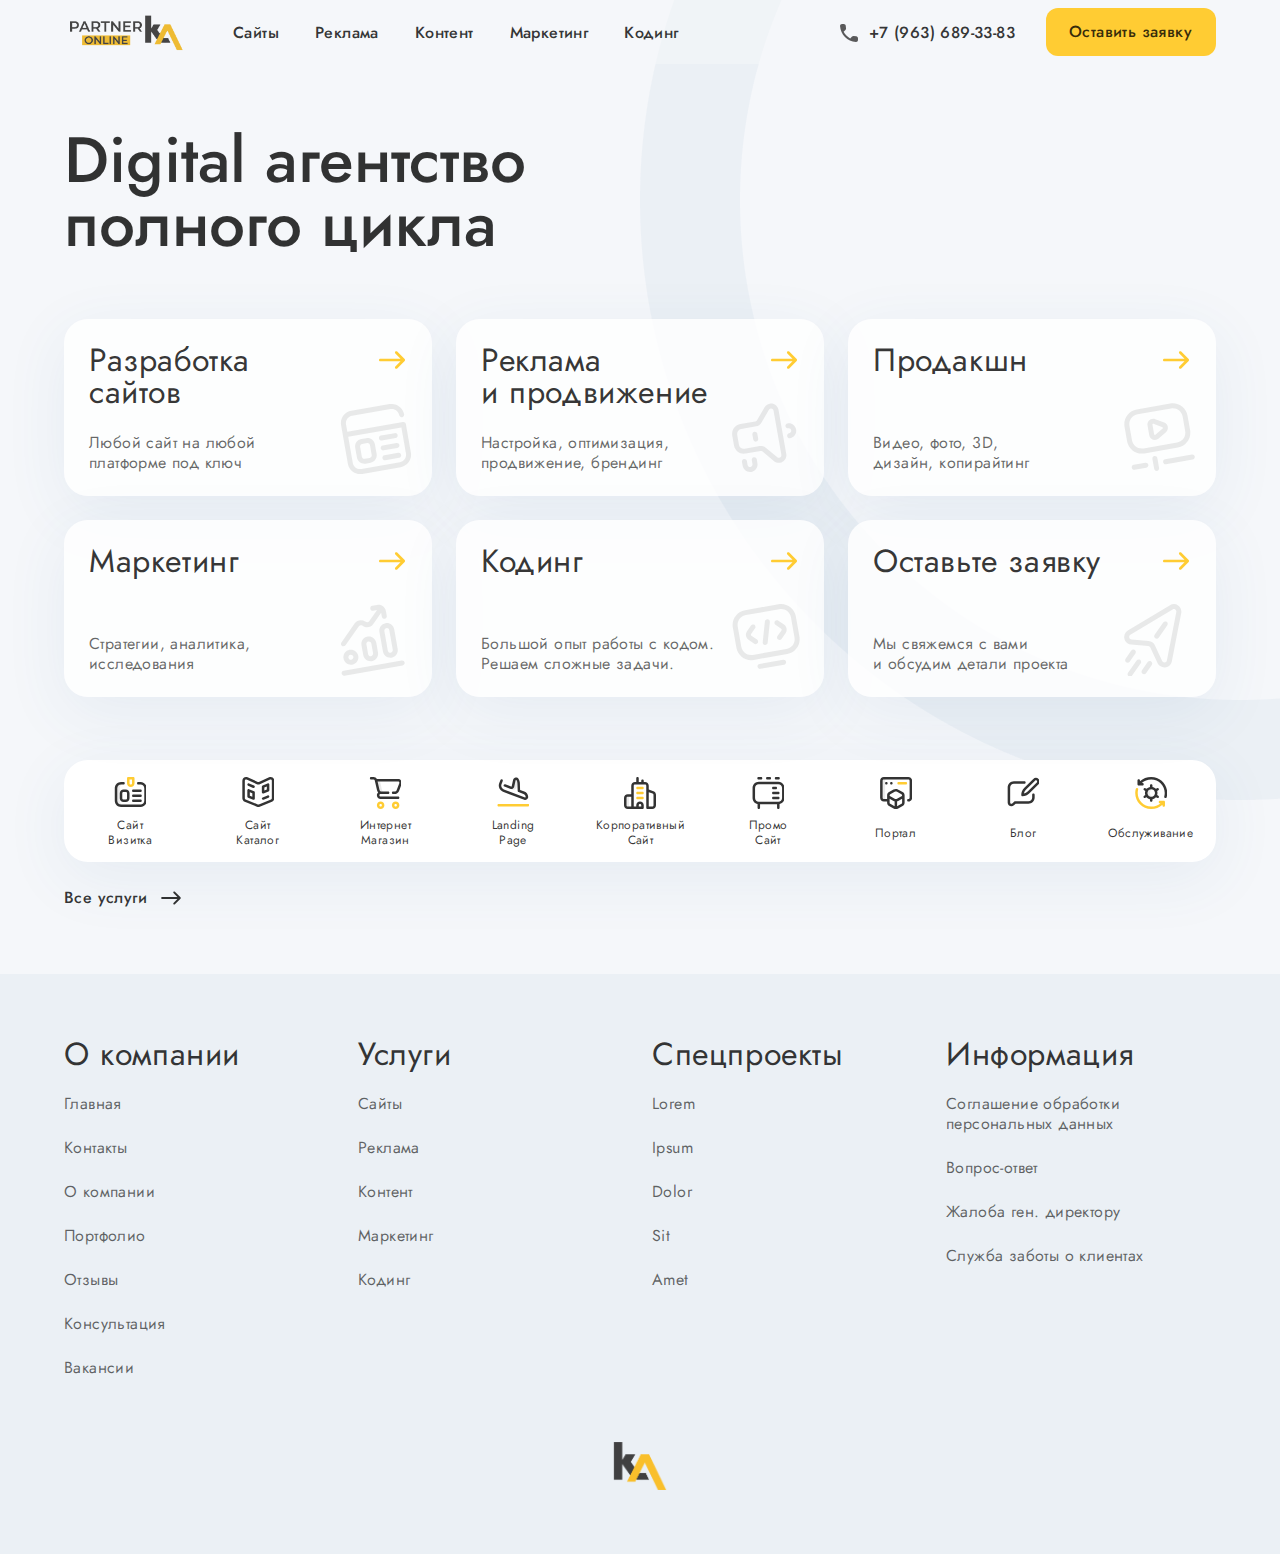
<file: index.html>
<!DOCTYPE html>
<html lang="ru">

<head>
    <meta charset="UTF-8">
    <meta name="viewport" content="width=device-width, initial-scale=1.0">
    <title>Главная: partner-ka</title>
    <link rel="stylesheet" href="./styles/style.css">
    <script defer src="./js/script.js"></script>
</head>

<body>
    <header>
        <div class="header-content container">
            <button class="header-content__burger close" type="button">
                <svg class="header-content__burger-x" width="24" height="24" viewbox="0 0 24 24" fill="none"
                    xmlns="http://www.w3.org/2000/svg">
                    <use xlink:href="./images/sprite.svg#burger"></use>
                </svg>
            </button>
            <button class="header-content__x close" type="button">
                <svg class="header-content__logo-svg" width="40" height="40" viewbox="0 0 40 40" fill="none"
                    xmlns="http://www.w3.org/2000/svg">
                    <use xlink:href="./images/sprite.svg#x"></use>
                </svg>
            </button>
            <a href="" class="header-content__logo">
                <svg class="header-content__logo-svg" width="125" height="40" viewbox="0 0 125 40" fill="none"
                    xmlns="http://www.w3.org/2000/svg">
                    <use xlink:href="./images/sprite.svg#logo"></use>
                </svg>
            </a>
            <nav class="header-content__nav">
                <ul class="header-content__list">
                    <li class="header-content__item">
                        <a class="header-content__link" href="">
                            Сайты
                        </a>
                    </li>
                    <li class="header-content__item">
                        <a class="header-content__link" href="">
                            Реклама
                        </a>
                    </li>
                    <li class="header-content__item">
                        <a class="header-content__link" href="">
                            Контент
                        </a>
                    </li>
                    <li class="header-content__item">
                        <a class="header-content__link" href="">
                            Маркетинг
                        </a>
                    </li>
                    <li class="header-content__item">
                        <a class="header-content__link" href="">
                            Кодинг
                        </a>
                    </li>
                </ul>
            </nav>
            <a class="header-content__tel" href="tel:+79636893383">
                <svg class="header-content__tel-svg" width="18" height="18" viewbox="0 0 18 18" fill="none"
                    xmlns="http://www.w3.org/2000/svg">
                    <use xlink:href="./images/sprite.svg#tel"></use>
                </svg>
                +7 (963) 689-33-83</a>
            <button class="header-content__button">Оставить заявку</button>
        </div>
    </header>
    <main>
        <section class="section-hero container">
            <h1 class="section-hero__h1">
                Digital агентство<br> полного цикла
            </h1>
            <ul class="section-hero__cards">
                <li class="section-hero__card">
                    <a class="section-hero__card-link" href="">
                        <h2 class="section-hero__h2">
                            Разработка сайтов
                        </h2>
                        <svg class="section-hero__card-arrow" width="32" height="32" viewbox="0 0 32 32" fill="none"
                            xmlns="http://www.w3.org/2000/svg">
                            <use xlink:href="./images/sprite.svg#arrow"></use>
                        </svg>
                        <p class="section-hero__desc">
                            Любой сайт на любой<br> платформе под ключ
                        </p>
                        <svg class="section-hero__card-bg" width="72" height="72" viewbox="0 0 72 72" fill="none"
                            xmlns="http://www.w3.org/2000/svg">
                            <use xlink:href="./images/sprite.svg#card-site"></use>
                        </svg>
                    </a>
                </li>
                <li class="section-hero__card">
                    <a class="section-hero__card-link" href="">
                        <h2 class="section-hero__h2">
                            Реклама <br> и продвижение
                        </h2>
                        <svg class="section-hero__card-arrow" width="32" height="32" viewbox="0 0 32 32" fill="none"
                            xmlns="http://www.w3.org/2000/svg">
                            <use xlink:href="./images/sprite.svg#arrow"></use>
                        </svg>
                        <p class="section-hero__desc">
                            Настройка, оптимизация,<br>продвижение, брендинг
                        </p>
                        <svg class="section-hero__card-bg" width="72" height="72" viewbox="0 0 72 72" fill="none"
                            xmlns="http://www.w3.org/2000/svg">
                            <use xlink:href="./images/sprite.svg#card-promo"></use>
                        </svg>
                    </a>
                </li>
                <li class="section-hero__card">
                    <a class="section-hero__card-link" href="">
                        <h2 class="section-hero__h2">
                            Продакшн
                        </h2>
                        <svg class="section-hero__card-arrow" width="32" height="32" viewbox="0 0 32 32" fill="none"
                            xmlns="http://www.w3.org/2000/svg">
                            <use xlink:href="./images/sprite.svg#arrow"></use>
                        </svg>
                        <p class="section-hero__desc">
                            Видео, фото, 3D,<br> дизайн, копирайтинг
                        </p>
                        <svg class="section-hero__card-bg" width="72" height="72" viewbox="0 0 72 72" fill="none"
                            xmlns="http://www.w3.org/2000/svg">
                            <use xlink:href="./images/sprite.svg#card-product"></use>
                        </svg>
                    </a>
                </li>
                <li class="section-hero__card">
                    <a class="section-hero__card-link" href="">
                        <h2 class="section-hero__h2">
                            Маркетинг
                        </h2>
                        <svg class="section-hero__card-arrow" width="32" height="32" viewbox="0 0 32 32" fill="none"
                            xmlns="http://www.w3.org/2000/svg">
                            <use xlink:href="./images/sprite.svg#arrow"></use>
                        </svg>
                        <p class="section-hero__desc">
                            Стратегии, аналитика,<br>исследования
                        </p>
                        <svg class="section-hero__card-bg" width="72" height="72" viewbox="0 0 72 72" fill="none"
                            xmlns="http://www.w3.org/2000/svg">
                            <use xlink:href="./images/sprite.svg#card-market"></use>
                        </svg>
                    </a>
                </li>
                <li class="section-hero__card">
                    <a class="section-hero__card-link" href="">
                        <h2 class="section-hero__h2">
                            Кодинг
                        </h2>
                        <svg class="section-hero__card-arrow" width="32" height="32" viewbox="0 0 32 32" fill="none"
                            xmlns="http://www.w3.org/2000/svg">
                            <use xlink:href="./images/sprite.svg#arrow"></use>
                        </svg>
                        <p class="section-hero__desc">
                            Большой опыт работы с кодом.<br>Решаем сложные задачи.
                        </p>
                        <svg class="section-hero__card-bg" width="72" height="72" viewbox="0 0 72 72" fill="none"
                            xmlns="http://www.w3.org/2000/svg">
                            <use xlink:href="./images/sprite.svg#card-coding"></use>
                        </svg>
                    </a>
                </li>
                <li class="section-hero__card">
                    <a class="section-hero__card-link" href="">
                        <h2 class="section-hero__h2">
                            Оставьте заявку
                        </h2>
                        <svg class="section-hero__card-arrow" width="32" height="32" viewbox="0 0 32 32" fill="none"
                            xmlns="http://www.w3.org/2000/svg">
                            <use xlink:href="./images/sprite.svg#arrow"></use>
                        </svg>
                        <p class="section-hero__desc">
                            Мы свяжемся с вами<br>и обсудим детали проекта
                        </p>
                        <svg class="section-hero__card-bg" width="72" height="72" viewbox="0 0 72 72" fill="none"
                            xmlns="http://www.w3.org/2000/svg">
                            <use xlink:href="./images/sprite.svg#card-contact"></use>
                        </svg>
                    </a>
                </li>
            </ul>
            <ul class="section-hero__services">
                <li class="section-hero__item">
                    <ul class="section-hero__list">
                        <li class="section-hero__item-item">
                            <a class="section-hero__service" href="">
                                <svg class="section-hero__service-icon" width="32" height="32" viewbox="0 0 32 32"
                                    fill="none" xmlns="http://www.w3.org/2000/svg">
                                    <use xlink:href="./images/sprite.svg#service-site"></use>
                                </svg>
                                <h3 class="section-hero__h3">
                                    <span>Сайт</span><span>Визитка</span>
                                </h3>
                            </a>
                        </li>
                        <li class="section-hero__item-item">
                            <a class="section-hero__service" href="">
                                <svg class="section-hero__service-icon" width="32" height="32" viewbox="0 0 32 32"
                                    fill="none" xmlns="http://www.w3.org/2000/svg">
                                    <use xlink:href="./images/sprite.svg#service-catalog"></use>
                                </svg>
                                <h3 class="section-hero__h3">
                                    <span>Сайт</span><span>Каталог</span>
                                </h3>
                            </a>
                        </li>
                        <li class="section-hero__item-item">
                            <a class="section-hero__service" href="">
                                <svg class="section-hero__service-icon" width="32" height="32" viewbox="0 0 32 32"
                                    fill="none" xmlns="http://www.w3.org/2000/svg">
                                    <use xlink:href="./images/sprite.svg#service-shop"></use>
                                </svg>
                                <h3 class="section-hero__h3">
                                    <span>Интернет</span><span>Магазин</span>
                                </h3>
                            </a>
                        </li>
                        <li class="section-hero__item-item">
                            <a class="section-hero__service" href="">
                                <svg class="section-hero__service-icon" width="32" height="32" viewbox="0 0 32 32"
                                    fill="none" xmlns="http://www.w3.org/2000/svg">
                                    <use xlink:href="./images/sprite.svg#service-landing"></use>
                                </svg>
                                <h3 class="section-hero__h3">
                                    <span>Landing</span><span>Page</span>
                                </h3>
                            </a>
                        </li>
                        <li class="section-hero__item-item">
                            <a class="section-hero__service" href="">
                                <svg class="section-hero__service-icon" width="32" height="32" viewbox="0 0 32 32"
                                    fill="none" xmlns="http://www.w3.org/2000/svg">
                                    <use xlink:href="./images/sprite.svg#service-corporate"></use>
                                </svg>
                                <h3 class="section-hero__h3">
                                    <span>Корпоративный</span><span>Сайт</span>
                                </h3>
                            </a>
                        </li>
                        <li class="section-hero__item-item">
                            <a class="section-hero__service" href="">
                                <svg class="section-hero__service-icon" width="32" height="32" viewbox="0 0 32 32"
                                    fill="none" xmlns="http://www.w3.org/2000/svg">
                                    <use xlink:href="./images/sprite.svg#service-promo"></use>
                                </svg>
                                <h3 class="section-hero__h3">
                                    <span>Промо</span><span>Сайт</span>
                                </h3>
                            </a>
                        </li>
                        <li class="section-hero__item-item">
                            <a class="section-hero__service" href="">
                                <svg class="section-hero__service-icon" width="32" height="32" viewbox="0 0 32 32"
                                    fill="none" xmlns="http://www.w3.org/2000/svg">
                                    <use xlink:href="./images/sprite.svg#service-portal"></use>
                                </svg>
                                <h3 class="section-hero__h3">
                                    Портал
                                </h3>
                            </a>
                        </li>
                        <li class="section-hero__item-item">
                            <a class="section-hero__service" href="">
                                <svg class="section-hero__service-icon" width="32" height="32" viewbox="0 0 32 32"
                                    fill="none" xmlns="http://www.w3.org/2000/svg">
                                    <use xlink:href="./images/sprite.svg#service-blog"></use>
                                </svg>
                                <h3 class="section-hero__h3">
                                    Блог
                                </h3>
                            </a>
                        </li>
                        <li class="section-hero__item-item">
                            <a class="section-hero__service" href="">
                                <svg class="section-hero__service-icon" width="32" height="32" viewbox="0 0 32 32"
                                    fill="none" xmlns="http://www.w3.org/2000/svg">
                                    <use xlink:href="./images/sprite.svg#service-service"></use>
                                </svg>
                                <h3 class="section-hero__h3">
                                    Обслуживание
                                </h3>
                            </a>
                        </li>
                    </ul>
                </li>
                <li class="section-hero__item">
                    <a class="section-hero__all" href="">
                        <span>Все услуги</span>
                        <svg class="section-hero__all-arrow" width="32" height="32" viewbox="0 0 32 32" fill="none"
                            xmlns="http://www.w3.org/2000/svg">
                            <use xlink:href="./images/sprite.svg#arrow"></use>
                        </svg>
                    </a>
                </li>
            </ul>
        </section>
    </main>
    <footer class="footer">
        <div class="footer-content container">
            <div class="footer-content__list">
                <ul class="footer-content__links">
                    <li class="footer-content__title">
                        <h3 class="footer-content__h3">
                            О компании
                        </h3>
                    </li>
                    <li class="footer-content__item">
                        <a class="footer-content__link" href="">
                            Главная
                        </a>
                    </li>
                    <li class="footer-content__item">
                        <a class="footer-content__link" href="">
                            Контакты
                        </a>
                    </li>
                    <li class="footer-content__item">
                        <a class="footer-content__link" href="about.html">
                            О компании
                        </a>
                    </li>
                    <li class="footer-content__item">
                        <a class="footer-content__link" href="">
                            Портфолио
                        </a>
                    </li>
                    <li class="footer-content__item">
                        <a class="footer-content__link" href="">
                            Отзывы
                        </a>
                    </li>
                    <li class="footer-content__item">
                        <a class="footer-content__link" href="">
                            Консультация
                        </a>
                    </li>
                    <li class="footer-content__item">
                        <a class="footer-content__link" href="">
                            Вакансии
                        </a>
                    </li>
                </ul>
                <ul class="footer-content__links">
                    <li class="footer-content__title">
                        <h3 class="footer-content__h3">
                            Услуги
                        </h3>
                    </li>
                    <li class="footer-content__item">
                        <a class="footer-content__link" href="">
                            Сайты
                        </a>
                    </li>
                    <li class="footer-content__item">
                        <a class="footer-content__link" href="">
                            Реклама
                        </a>
                    </li>
                    <li class="footer-content__item">
                        <a class="footer-content__link" href="">
                            Контент
                        </a>
                    </li>
                    <li class="footer-content__item">
                        <a class="footer-content__link" href="">
                            Маркетинг
                        </a>
                    </li>
                    <li class="footer-content__item">
                        <a class="footer-content__link" href="">
                            Кодинг
                        </a>
                    </li>
                </ul>
                <ul class="footer-content__links">
                    <li class="footer-content__title">
                        <h3 class="footer-content__h3">
                            Спецпроекты
                        </h3>
                    </li>
                    <li class="footer-content__item">
                        <a class="footer-content__link" href="">
                            Lorem
                        </a>
                    </li>
                    <li class="footer-content__item">
                        <a class="footer-content__link" href="">
                            Ipsum
                        </a>
                    </li>
                    <li class="footer-content__item">
                        <a class="footer-content__link" href="">
                            Dolor
                        </a>
                    </li>
                    <li class="footer-content__item">
                        <a class="footer-content__link" href="">
                            Sit
                        </a>
                    </li>
                    <li class="footer-content__item">
                        <a class="footer-content__link" href="">
                            Amet
                        </a>
                    </li>
                </ul>
                <ul class="footer-content__links">
                    <li class="footer-content__title">
                        <h3 class="footer-content__h3">
                            Информация
                        </h3>
                    </li>
                    <li class="footer-content__item">
                        <a class="footer-content__link" href="">
                            Соглашение обработки персональных данных
                        </a>
                    </li>
                    <li class="footer-content__item">
                        <a class="footer-content__link" href="">
                            Вопрос-ответ
                        </a>
                    </li>
                    <li class="footer-content__item">
                        <a class="footer-content__link" href="">
                            Жалоба ген. директору
                        </a>
                    </li>
                    <li class="footer-content__item">
                        <a class="footer-content__link" href="">
                            Служба заботы о клиентах
                        </a>
                    </li>
                </ul>
            </div>
            <div class="footer-content__social">
                <a href="" class="footer-content__logo">
                    <svg class="footer-content__logo-svg" width="54" height="48" viewbox="0 0 54 48" fill="none"
                        xmlns="http://www.w3.org/2000/svg">
                        <use xlink:href="./images/sprite.svg#logo-footer"></use>
                    </svg>
                </a>
            </div>
        </div>
    </footer>
</body>

</html>
</file>
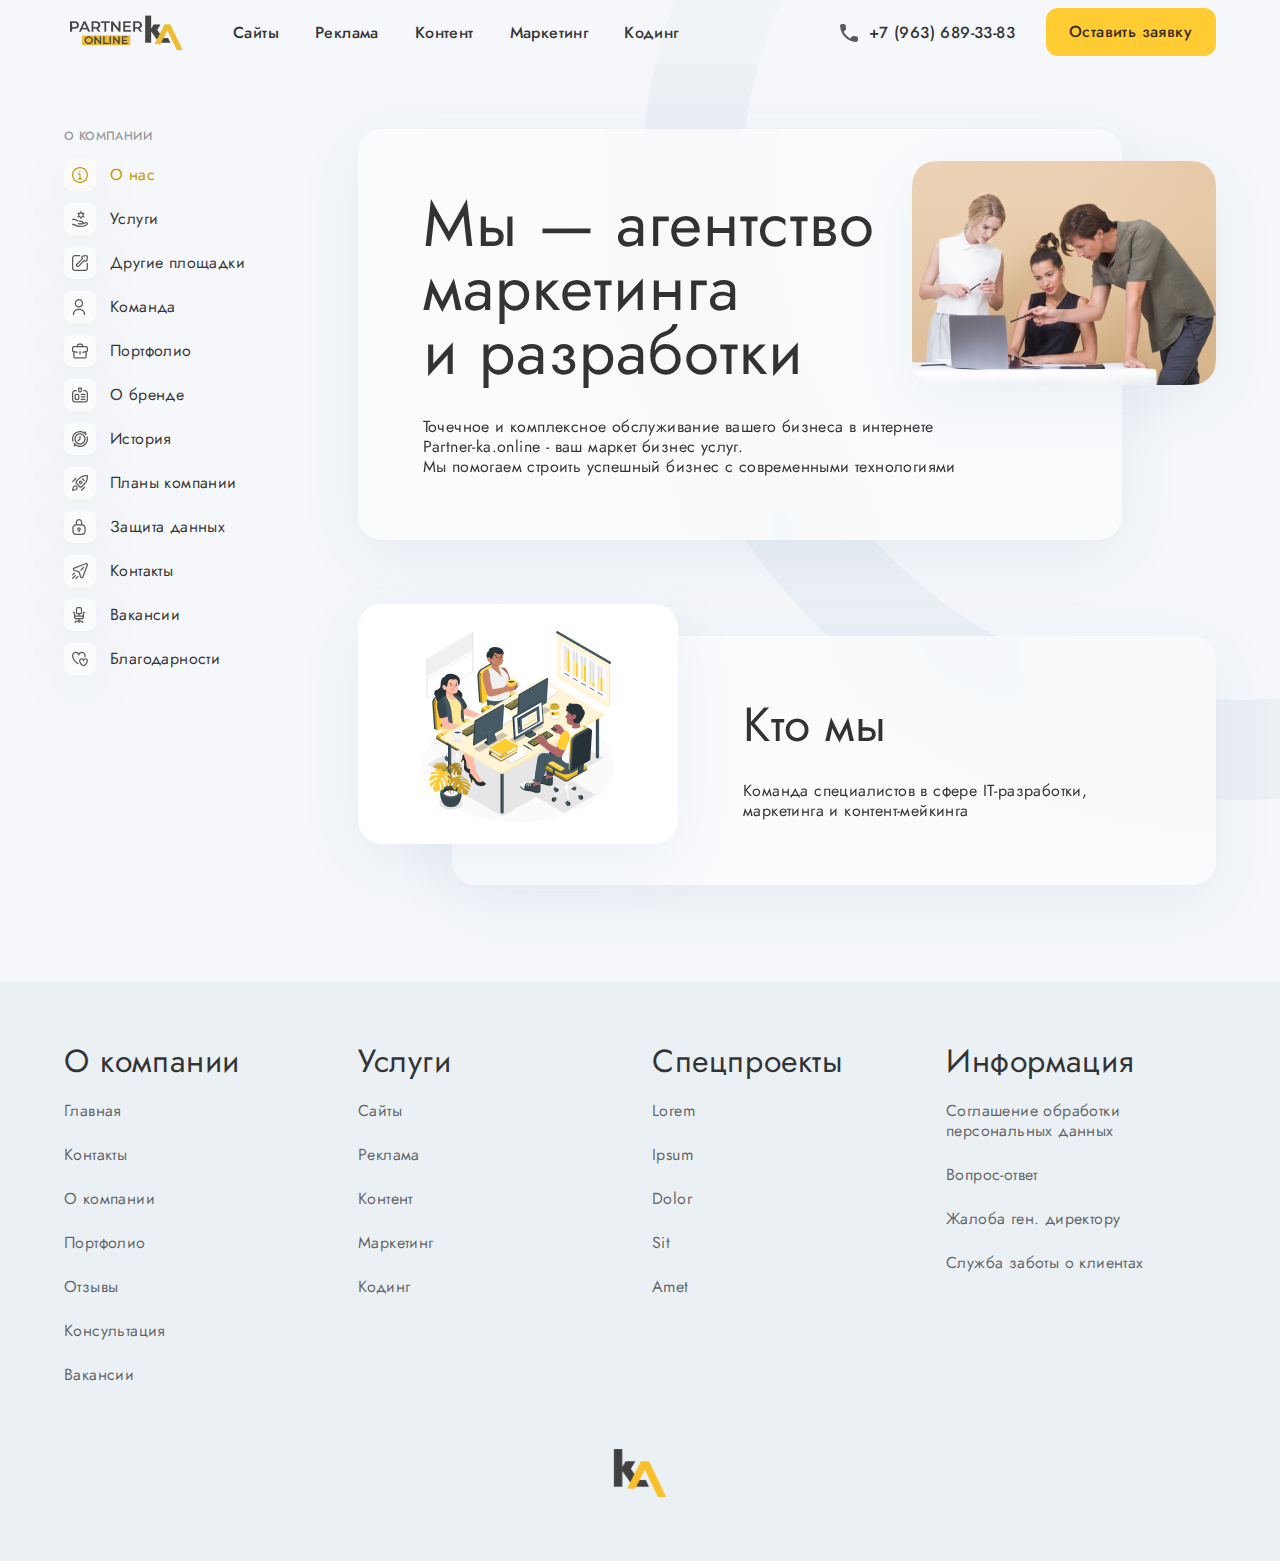
<file: about.html>
<!DOCTYPE html>
<html lang="ru">

<head>
    <meta charset="UTF-8">
    <meta name="viewport" content="width=device-width, initial-scale=1.0">
    <title>О компании: partner-ka</title>
    <link rel="stylesheet" href="./styles/style.css">
    <script defer src="./js/script.js"></script>
    <script defer src="./js/dragscroll.js"></script>
</head>

<body>
    <header class="about-header">
        <div class="header-content container">
            <button class="header-content__burger close" type="button">
                <svg class="header-content__burger-x" width="24" height="24" viewbox="0 0 24 24" fill="none"
                    xmlns="http://www.w3.org/2000/svg">
                    <use xlink:href="./images/sprite.svg#burger"></use>
                </svg>
            </button>
            <button class="header-content__x close" type="button">
                <svg class="header-content__logo-svg" width="40" height="40" viewbox="0 0 40 40" fill="none"
                    xmlns="http://www.w3.org/2000/svg">
                    <use xlink:href="./images/sprite.svg#x"></use>
                </svg>
            </button>
            <a href="/" class="header-content__logo">
                <svg class="header-content__logo-svg" width="125" height="40" viewbox="0 0 125 40" fill="none"
                    xmlns="http://www.w3.org/2000/svg">
                    <use xlink:href="./images/sprite.svg#logo"></use>
                </svg>
            </a>
            <nav class="header-content__nav">
                <ul class="header-content__list">
                    <li class="header-content__item">
                        <a class="header-content__link" href="">
                            Сайты
                        </a>
                    </li>
                    <li class="header-content__item">
                        <a class="header-content__link" href="">
                            Реклама
                        </a>
                    </li>
                    <li class="header-content__item">
                        <a class="header-content__link" href="">
                            Контент
                        </a>
                    </li>
                    <li class="header-content__item">
                        <a class="header-content__link" href="">
                            Маркетинг
                        </a>
                    </li>
                    <li class="header-content__item">
                        <a class="header-content__link" href="">
                            Кодинг
                        </a>
                    </li>
                </ul>
            </nav>
            <a class="header-content__tel" href="tel:+79636893383">
                <svg class="header-content__tel-svg" width="18" height="18" viewbox="0 0 18 18" fill="none"
                    xmlns="http://www.w3.org/2000/svg">
                    <use xlink:href="./images/sprite.svg#tel"></use>
                </svg>
                +7 (963) 689-33-83</a>
            <button class="header-content__button">Оставить заявку</button>
        </div>
    </header>
    <main class="article-section container">
        <aside class="aside">
            <div class="aside-content">
                <h3 class="aside-content__h3">
                    О компании
                </h3>
                <ul class="aside-content__list dragscroll">
                    <li class="aside-content__item">
                        <a class="aside-content__link aside-content__active" href="">
                            <div class="aside-content__icon">
                                <svg class="aside-content__icon-svg" width="16" height="16" viewbox="0 0 16 16"
                                    fill="none" xmlns="http://www.w3.org/2000/svg">
                                    <use xlink:href="./images/sprite.svg#about-about"></use>
                                </svg>
                            </div>
                            <span>О нас</span>
                        </a>
                    </li>
                    <li class="aside-content__item">
                        <a class="aside-content__link" href="">
                            <div class="aside-content__icon">
                                <svg class="aside-content__icon-svg" width="16" height="16" viewbox="0 0 16 16"
                                    fill="none" xmlns="http://www.w3.org/2000/svg">
                                    <use xlink:href="./images/sprite.svg#about-service"></use>
                                </svg>
                            </div>
                            <span>Услуги</span>
                        </a>
                    </li>
                    <li class="aside-content__item">
                        <a class="aside-content__link" href="">
                            <div class="aside-content__icon">
                                <svg class="aside-content__icon-svg" width="16" height="16" viewbox="0 0 16 16"
                                    fill="none" xmlns="http://www.w3.org/2000/svg">
                                    <use xlink:href="./images/sprite.svg#about-other"></use>
                                </svg>
                            </div>
                            <span>Другие площадки</span>
                        </a>
                    </li>
                    <li class="aside-content__item">
                        <a class="aside-content__link" href="">
                            <div class="aside-content__icon">
                                <svg class="aside-content__icon-svg" width="16" height="16" viewbox="0 0 16 16"
                                    fill="none" xmlns="http://www.w3.org/2000/svg">
                                    <use xlink:href="./images/sprite.svg#about-command"></use>
                                </svg>
                            </div>
                            <span>Команда</span>
                        </a>
                    </li>
                    <li class="aside-content__item">
                        <a class="aside-content__link" href="">
                            <div class="aside-content__icon">
                                <svg class="aside-content__icon-svg" width="16" height="16" viewbox="0 0 16 16"
                                    fill="none" xmlns="http://www.w3.org/2000/svg">
                                    <use xlink:href="./images/sprite.svg#about-portfolio"></use>
                                </svg>
                            </div>
                            <span>Портфолио</span>
                        </a>
                    </li>
                    <li class="aside-content__item">
                        <a class="aside-content__link" href="">
                            <div class="aside-content__icon">
                                <svg class="aside-content__icon-svg" width="16" height="16" viewbox="0 0 16 16"
                                    fill="none" xmlns="http://www.w3.org/2000/svg">
                                    <use xlink:href="./images/sprite.svg#about-brand"></use>
                                </svg>
                            </div>
                            <span>О бренде</span>
                        </a>
                    </li>
                    <li class="aside-content__item">
                        <a class="aside-content__link" href="">
                            <div class="aside-content__icon">
                                <svg class="aside-content__icon-svg" width="16" height="16" viewbox="0 0 16 16"
                                    fill="none" xmlns="http://www.w3.org/2000/svg">
                                    <use xlink:href="./images/sprite.svg#about-history"></use>
                                </svg>
                            </div>
                            <span>История</span>
                        </a>
                    </li>
                    <li class="aside-content__item">
                        <a class="aside-content__link" href="">
                            <div class="aside-content__icon">
                                <svg class="aside-content__icon-svg" width="16" height="16" viewbox="0 0 16 16"
                                    fill="none" xmlns="http://www.w3.org/2000/svg">
                                    <use xlink:href="./images/sprite.svg#about-plan"></use>
                                </svg>
                            </div>
                            <span>Планы компании</span>
                        </a>
                    </li>
                    <li class="aside-content__item">
                        <a class="aside-content__link" href="">
                            <div class="aside-content__icon">
                                <svg class="aside-content__icon-svg" width="16" height="16" viewbox="0 0 16 16"
                                    fill="none" xmlns="http://www.w3.org/2000/svg">
                                    <use xlink:href="./images/sprite.svg#about-protect"></use>
                                </svg>
                            </div>
                            <span>Защита данных</span>
                        </a>
                    </li>
                    <li class="aside-content__item">
                        <a class="aside-content__link" href="">
                            <div class="aside-content__icon">
                                <svg class="aside-content__icon-svg" width="16" height="16" viewbox="0 0 16 16"
                                    fill="none" xmlns="http://www.w3.org/2000/svg">
                                    <use xlink:href="./images/sprite.svg#about-contact"></use>
                                </svg>
                            </div>
                            <span>Контакты</span>
                        </a>
                    </li>
                    <li class="aside-content__item">
                        <a class="aside-content__link" href="">
                            <div class="aside-content__icon">
                                <svg class="aside-content__icon-svg" width="16" height="16" viewbox="0 0 16 16"
                                    fill="none" xmlns="http://www.w3.org/2000/svg">
                                    <use xlink:href="./images/sprite.svg#about-jobopen"></use>
                                </svg>
                            </div>
                            <span>Вакансии</span>
                        </a>
                    </li>
                    <li class="aside-content__item">
                        <a class="aside-content__link" href="">
                            <div class="aside-content__icon">
                                <svg class="aside-content__icon-svg" width="16" height="16" viewbox="0 0 16 16"
                                    fill="none" xmlns="http://www.w3.org/2000/svg">
                                    <use xlink:href="./images/sprite.svg#about-thanks"></use>
                                </svg>
                            </div>
                            <span>Благодарности</span>
                        </a>
                    </li>
                </ul>
            </div>
        </aside>
        <article class="article">
            <section class="article-section__we">
                <div class="article-section__we-wrap">
                    <h1 class="article-section__h1">Мы &#8212; агентство<br> маркетинга<br> и разработки</h1>
                    <p class="article-section__desc">
                        Точечное и комплексное обслуживание вашего бизнеса в интернете<br>Partner-ka.online - ваш маркет
                        бизнес услуг.<br>Мы помогаем строить успешный бизнес с современными технологиями
                    </p>
                </div>
                <picture class="article-section__we-picture" tabindex="0">
                    <source srcset="images/article-we-mobile.webp" media="(max-width:780px)">
                    <source srcset="images/article-we-800.webp" media="(max-width:800px)">
                    <img class="article-section__we-img" src="./images/article-we.webp"
                        alt="Точечное и комплексное обслуживание вашего бизнеса">
                </picture>

            </section>
            <section class="article-section__whoweare">
                <div class="article-section__whoweare-txt">
                    <h2 class="article-section__h2">Кто мы</h2>
                    <p class="article-section__desc">
                        Команда специалистов в сфере IT-разработки, маркетинга и контент-мейкинга
                    </p>
                </div>
                <picture class="article-section__whoweare-picture" tabindex="0">
                    <source srcset="images/article-whoweare-mobile.webp" media="(max-width:780px)">
                    <source srcset="images/article-whoweare-800.webp" media="(max-width:800px)">
                    <img class="article-section__img" src="./images/article-whoweare.webp"
                        alt="Точечное и комплексное обслуживание вашего бизнеса">
                </picture>
            </section>
        </article>
    </main>
    <footer class="footer">
        <div class="footer-content container">
            <div class="footer-content__list">
                <ul class="footer-content__links">
                    <li class="footer-content__title">
                        <h3 class="footer-content__h3">
                            О компании
                        </h3>
                    </li>
                    <li class="footer-content__item">
                        <a class="footer-content__link" href="">
                            Главная
                        </a>
                    </li>
                    <li class="footer-content__item">
                        <a class="footer-content__link" href="">
                            Контакты
                        </a>
                    </li>
                    <li class="footer-content__item">
                        <a class="footer-content__link" href="about.html">
                            О компании
                        </a>
                    </li>
                    <li class="footer-content__item">
                        <a class="footer-content__link" href="">
                            Портфолио
                        </a>
                    </li>
                    <li class="footer-content__item">
                        <a class="footer-content__link" href="">
                            Отзывы
                        </a>
                    </li>
                    <li class="footer-content__item">
                        <a class="footer-content__link" href="">
                            Консультация
                        </a>
                    </li>
                    <li class="footer-content__item">
                        <a class="footer-content__link" href="">
                            Вакансии
                        </a>
                    </li>
                </ul>
                <ul class="footer-content__links">
                    <li class="footer-content__title">
                        <h3 class="footer-content__h3">
                            Услуги
                        </h3>
                    </li>
                    <li class="footer-content__item">
                        <a class="footer-content__link" href="">
                            Сайты
                        </a>
                    </li>
                    <li class="footer-content__item">
                        <a class="footer-content__link" href="">
                            Реклама
                        </a>
                    </li>
                    <li class="footer-content__item">
                        <a class="footer-content__link" href="">
                            Контент
                        </a>
                    </li>
                    <li class="footer-content__item">
                        <a class="footer-content__link" href="">
                            Маркетинг
                        </a>
                    </li>
                    <li class="footer-content__item">
                        <a class="footer-content__link" href="">
                            Кодинг
                        </a>
                    </li>
                </ul>
                <ul class="footer-content__links">
                    <li class="footer-content__title">
                        <h3 class="footer-content__h3">
                            Спецпроекты
                        </h3>
                    </li>
                    <li class="footer-content__item">
                        <a class="footer-content__link" href="">
                            Lorem
                        </a>
                    </li>
                    <li class="footer-content__item">
                        <a class="footer-content__link" href="">
                            Ipsum
                        </a>
                    </li>
                    <li class="footer-content__item">
                        <a class="footer-content__link" href="">
                            Dolor
                        </a>
                    </li>
                    <li class="footer-content__item">
                        <a class="footer-content__link" href="">
                            Sit
                        </a>
                    </li>
                    <li class="footer-content__item">
                        <a class="footer-content__link" href="">
                            Amet
                        </a>
                    </li>
                </ul>
                <ul class="footer-content__links">
                    <li class="footer-content__title">
                        <h3 class="footer-content__h3">
                            Информация
                        </h3>
                    </li>
                    <li class="footer-content__item">
                        <a class="footer-content__link" href="">
                            Соглашение обработки персональных данных
                        </a>
                    </li>
                    <li class="footer-content__item">
                        <a class="footer-content__link" href="">
                            Вопрос-ответ
                        </a>
                    </li>
                    <li class="footer-content__item">
                        <a class="footer-content__link" href="">
                            Жалоба ген. директору
                        </a>
                    </li>
                    <li class="footer-content__item">
                        <a class="footer-content__link" href="">
                            Служба заботы о клиентах
                        </a>
                    </li>
                </ul>
            </div>
            <div class="footer-content__social">
                <a href="" class="footer-content__logo">
                    <svg class="footer-content__logo-svg" width="54" height="48" viewbox="0 0 54 48" fill="none"
                        xmlns="http://www.w3.org/2000/svg">
                        <use xlink:href="./images/sprite.svg#logo-footer"></use>
                    </svg>
                </a>
            </div>
        </div>
    </footer>
</body>

</html>
</file>
<file: styles/style.css>
/*! normalize.css v8.0.1 | MIT License | github.com/necolas/normalize.css */
/* Document
   ========================================================================== */
/**
 * 1. Correct the line height in all browsers.
 * 2. Prevent adjustments of font size after orientation changes in iOS.
 */
html {
  line-height: 1.15; /* 1 */
  -webkit-text-size-adjust: 100%; /* 2 */
}

/* Sections
   ========================================================================== */
/**
 * Remove the margin in all browsers.
 */
body {
  margin: 0;
}

/**
 * Render the `main` element consistently in IE.
 */
main {
  display: block;
}

/**
 * Correct the font size and margin on `h1` elements within `section` and
 * `article` contexts in Chrome, Firefox, and Safari.
 */
h1 {
  font-size: 2em;
  margin: 0.67em 0;
}

/* Grouping content
   ========================================================================== */
/**
 * 1. Add the correct box sizing in Firefox.
 * 2. Show the overflow in Edge and IE.
 */
hr {
  box-sizing: content-box; /* 1 */
  height: 0; /* 1 */
  overflow: visible; /* 2 */
}

/**
 * 1. Correct the inheritance and scaling of font size in all browsers.
 * 2. Correct the odd `em` font sizing in all browsers.
 */
pre {
  font-family: monospace, monospace; /* 1 */
  font-size: 1em; /* 2 */
}

/* Text-level semantics
   ========================================================================== */
/**
 * Remove the gray background on active links in IE 10.
 */
a {
  background-color: transparent;
}

/**
 * 1. Remove the bottom border in Chrome 57-
 * 2. Add the correct text decoration in Chrome, Edge, IE, Opera, and Safari.
 */
abbr[title] {
  border-bottom: none; /* 1 */
  text-decoration: underline; /* 2 */
  -webkit-text-decoration: underline dotted;
          text-decoration: underline dotted; /* 2 */
}

/**
 * Add the correct font weight in Chrome, Edge, and Safari.
 */
b,
strong {
  font-weight: bolder;
}

/**
 * 1. Correct the inheritance and scaling of font size in all browsers.
 * 2. Correct the odd `em` font sizing in all browsers.
 */
code,
kbd,
samp {
  font-family: monospace, monospace; /* 1 */
  font-size: 1em; /* 2 */
}

/**
 * Add the correct font size in all browsers.
 */
small {
  font-size: 80%;
}

/**
 * Prevent `sub` and `sup` elements from affecting the line height in
 * all browsers.
 */
sub,
sup {
  font-size: 75%;
  line-height: 0;
  position: relative;
  vertical-align: baseline;
}

sub {
  bottom: -0.25em;
}

sup {
  top: -0.5em;
}

/* Embedded content
   ========================================================================== */
/**
 * Remove the border on images inside links in IE 10.
 */
img {
  border-style: none;
}

/* Forms
   ========================================================================== */
/**
 * 1. Change the font styles in all browsers.
 * 2. Remove the margin in Firefox and Safari.
 */
button,
input,
optgroup,
select,
textarea {
  font-family: inherit; /* 1 */
  font-size: 100%; /* 1 */
  line-height: 1.15; /* 1 */
  margin: 0; /* 2 */
}

/**
 * Show the overflow in IE.
 * 1. Show the overflow in Edge.
 */
button,
input { /* 1 */
  overflow: visible;
}

/**
 * Remove the inheritance of text transform in Edge, Firefox, and IE.
 * 1. Remove the inheritance of text transform in Firefox.
 */
button,
select { /* 1 */
  text-transform: none;
}

/**
 * Correct the inability to style clickable types in iOS and Safari.
 */
button,
[type=button],
[type=reset],
[type=submit] {
  -webkit-appearance: button;
}

/**
 * Remove the inner border and padding in Firefox.
 */
button::-moz-focus-inner,
[type=button]::-moz-focus-inner,
[type=reset]::-moz-focus-inner,
[type=submit]::-moz-focus-inner {
  border-style: none;
  padding: 0;
}

/**
 * Restore the focus styles unset by the previous rule.
 */
button:-moz-focusring,
[type=button]:-moz-focusring,
[type=reset]:-moz-focusring,
[type=submit]:-moz-focusring {
  outline: 1px dotted ButtonText;
}

/**
 * Correct the padding in Firefox.
 */
fieldset {
  padding: 0.35em 0.75em 0.625em;
}

/**
 * 1. Correct the text wrapping in Edge and IE.
 * 2. Correct the color inheritance from `fieldset` elements in IE.
 * 3. Remove the padding so developers are not caught out when they zero out
 *    `fieldset` elements in all browsers.
 */
legend {
  box-sizing: border-box; /* 1 */
  color: inherit; /* 2 */
  display: table; /* 1 */
  max-width: 100%; /* 1 */
  padding: 0; /* 3 */
  white-space: normal; /* 1 */
}

/**
 * Add the correct vertical alignment in Chrome, Firefox, and Opera.
 */
progress {
  vertical-align: baseline;
}

/**
 * Remove the default vertical scrollbar in IE 10+.
 */
textarea {
  overflow: auto;
}

/**
 * 1. Add the correct box sizing in IE 10.
 * 2. Remove the padding in IE 10.
 */
[type=checkbox],
[type=radio] {
  box-sizing: border-box; /* 1 */
  padding: 0; /* 2 */
}

/**
 * Correct the cursor style of increment and decrement buttons in Chrome.
 */
[type=number]::-webkit-inner-spin-button,
[type=number]::-webkit-outer-spin-button {
  height: auto;
}

/**
 * 1. Correct the odd appearance in Chrome and Safari.
 * 2. Correct the outline style in Safari.
 */
[type=search] {
  -webkit-appearance: textfield; /* 1 */
  outline-offset: -2px; /* 2 */
}

/**
 * Remove the inner padding in Chrome and Safari on macOS.
 */
[type=search]::-webkit-search-decoration {
  -webkit-appearance: none;
}

/**
 * 1. Correct the inability to style clickable types in iOS and Safari.
 * 2. Change font properties to `inherit` in Safari.
 */
::-webkit-file-upload-button {
  -webkit-appearance: button; /* 1 */
  font: inherit; /* 2 */
}

/* Interactive
   ========================================================================== */
/*
 * Add the correct display in Edge, IE 10+, and Firefox.
 */
details {
  display: block;
}

/*
 * Add the correct display in all browsers.
 */
summary {
  display: list-item;
}

/* Misc
   ========================================================================== */
/**
 * Add the correct display in IE 10+.
 */
template {
  display: none;
}

/**
 * Add the correct display in IE 10.
 */
[hidden] {
  display: none;
}

/* fonts*/
/* colors */
@font-face {
  font-family: "Jost-Regular";
  src: url("../fonts/Jost-Regular.woff") format("woff");
  font-weight: normal;
  font-style: normal;
}
@font-face {
  font-family: "Jost-Medium";
  src: url("../fonts/Jost-Medium.woff") format("woff");
  font-weight: normal;
  font-style: normal;
}
/* header */
.header-content {
  display: grid;
  grid-template-columns: min-content 1fr max-content max-content;
  align-items: center;
}
.header-content__list {
  display: grid;
  grid-template-columns: repeat(5, 1fr);
  -moz-column-gap: 4px;
       column-gap: 4px;
  align-items: center;
}

/* main */
/* hero */
.section-hero {
  /* cards */
  /* service */
}
.section-hero__cards {
  display: grid;
  grid-template-columns: repeat(3, 1fr);
  grid-template-rows: repeat(2, 1fr);
  row-gap: 24px;
  -moz-column-gap: 24px;
       column-gap: 24px;
}
.section-hero__card-link {
  display: grid;
  grid-template-areas: "h2 arrow" "desc bg";
  grid-template-columns: 1fr minmax(auto, 72px);
  grid-template-rows: minmax(auto, 64px) 1fr;
  -moz-column-gap: 3px;
       column-gap: 3px;
  row-gap: 25px;
}
.section-hero__card-arrow {
  grid-area: arrow;
  justify-self: flex-end;
}
.section-hero__card-bg {
  grid-area: bg;
}
.section-hero__h2 {
  grid-area: h2;
}
.section-hero__desc {
  grid-area: desc;
  align-self: center;
}
.section-hero__services {
  display: grid;
  grid-template-columns: 1fr;
  row-gap: 24px;
}
.section-hero__list {
  display: grid;
  grid-template-columns: repeat(9, 1fr);
  -moz-column-gap: 4px;
       column-gap: 4px;
}
.section-hero__service {
  display: grid;
  grid-template-columns: 1fr;
  grid-template-rows: repeat(2, 1fr);
  row-gap: 8px;
}
.section-hero__service-icon {
  justify-self: center;
}
.section-hero__h3 {
  align-self: center;
}

/* about */
/* article.article-section */
.article-section {
  display: grid;
  grid-template-columns: 0.239fr 0.761fr;
  -moz-column-gap: 24px;
       column-gap: 24px;
}

.article-section__we {
  position: relative;
  display: grid;
  grid-template-areas: "wrap picture";
  grid-template-columns: 1fr 11%;
}
.article-section__we-wrap {
  grid-area: wrap;
  display: grid;
  grid-template-areas: "h1 ." "desc desc";
  grid-template-columns: 1fr 147px;
  grid-template-rows: auto;
  -moz-column-gap: 35px;
       column-gap: 35px;
}
.article-section__we-picture {
  position: absolute;
  top: 32px;
  grid-area: picture;
  justify-self: flex-end;
  z-index: 1;
}
.article-section__h1 {
  grid-area: h1;
}
.article-section__desc {
  grid-area: desc;
}
.article-section__whoweare {
  position: relative;
  display: grid;
  grid-template-areas: "content";
  grid-template-columns: 1fr;
}
.article-section__whoweare-txt {
  grid-area: content;
  width: 89%;
  justify-self: flex-end;
}
.article-section__whoweare-picture {
  position: relative;
  grid-area: content;
  justify-self: flex-start;
  z-index: 1;
}

/* footer */
.footer-content__list {
  display: grid;
  grid-template-columns: repeat(4, 1fr);
  -moz-column-gap: 24px;
       column-gap: 24px;
  margin-bottom: 64px;
}

/* about */
.about-header {
  margin-bottom: 65px;
}

/* main */
/* aside */
.aside-content__h3 {
  margin-bottom: 15px;
  font-family: "Jost-Medium", "Arial, sans-serif";
  font-size: 12px;
  line-height: 1.25;
  font-weight: 500;
  color: rgba(0, 0, 0, 0.4);
  letter-spacing: 0.4px;
  text-transform: uppercase;
}
.aside-content__item:not(:last-child) {
  margin-bottom: 12px;
}
.aside-content__link {
  display: flex;
  align-items: center;
  font-family: "Jost-Regular", "Arial, sans-serif";
  font-size: 16px;
  line-height: 1.25;
  font-weight: 400;
  color: rgba(0, 0, 0, 0.8);
  letter-spacing: 0.4px;
}
.aside-content__active {
  color: #CC9900;
}
.aside-content__icon {
  display: inline-flex;
  justify-content: center;
  align-items: center;
  width: 32px;
  height: 32px;
  margin-right: 14px;
  background-color: rgba(255, 255, 255, 0.5);
  border-radius: 8px;
  box-shadow: 0px 16px 64px 0px rgba(51, 102, 153, 0.08);
  -webkit-backdrop-filter: blur(50px);
          backdrop-filter: blur(50px);
}

/* article */
.article-section__h1 {
  margin: 0 0 33px 0;
  font-family: "Jost-Regular", "Arial, sans-serif";
  font-size: 64px;
  line-height: 1;
  font-weight: 400;
  color: rgba(0, 0, 0, 0.8);
  letter-spacing: 1px;
}
.article-section__h2 {
  margin: 0 0 32px 0;
  font-family: "Jost-Regular", "Arial, sans-serif";
  font-size: 48px;
  line-height: 1;
  font-weight: 400;
  color: rgba(0, 0, 0, 0.8);
  letter-spacing: 0.8px;
}
.article-section__we {
  position: relative;
  margin-bottom: 64px;
}
.article-section__we-wrap {
  padding: 63px 64px 63px 65px;
  background-color: rgba(255, 255, 255, 0.5);
  border-radius: 24px;
  box-shadow: 0px 16px 64px 0px rgba(51, 102, 153, 0.08);
  -webkit-backdrop-filter: blur(50px);
          backdrop-filter: blur(50px);
}
.article-section__we-picture {
  display: inline-flex;
  border-radius: 24px;
  box-shadow: 0px 16px 64px 0px rgba(51, 102, 153, 0.08);
}
.article-section__we__img {
  display: block;
}
.article-section__desc {
  font-family: "Jost-Regular", "Arial, sans-serif";
  font-size: 16px;
  line-height: 1.25;
  font-weight: 400;
  color: rgba(0, 0, 0, 0.8);
  letter-spacing: 0.4px;
}
.article-section__whoweare {
  margin-bottom: 96px;
}
.article-section__whoweare-txt {
  display: flex;
  flex-direction: column;
  margin-top: 32px;
  padding: 65px 64px 64px 291px;
  background-color: rgba(255, 255, 255, 0.5);
  border-radius: 24px;
  box-shadow: 0px 16px 64px 0px rgba(51, 102, 153, 0.08);
  -webkit-backdrop-filter: blur(50px);
          backdrop-filter: blur(50px);
}
.article-section__whoweare-picture {
  display: flex;
  justify-content: center;
  align-items: center;
  width: 320px;
  height: 240px;
  background-color: #fff;
  border-radius: 24px;
  box-shadow: 0px 16px 64px 0px rgba(51, 102, 153, 0.08);
}
.article-section__whoweare__desc {
  font-family: "Jost-Regular", "Arial, sans-serif";
  font-size: 16px;
  line-height: 1.25;
  font-weight: 400;
  color: rgba(0, 0, 0, 0.8);
  letter-spacing: 0.4px;
}

* {
  box-sizing: border-box;
  margin: 0;
  padding: 0;
}

body {
  position: relative;
  overflow-x: hidden;
}

body {
  background: #F5F7FA url("../images/bg.png") no-repeat top center;
}

a {
  color: inherit;
  text-decoration: none;
  outline: none;
}

ul {
  margin: 0;
  padding: 0;
  list-style: none;
}

picture:focus,
img:focus,
div:focus,
svg:focus {
  outline: none;
}

button,
input {
  display: inline-block;
  border: none;
  outline: none;
  background-color: transparent;
  cursor: pointer;
}

.container {
  max-width: 1200px;
  margin: 0 auto;
  padding: 0 24px;
}

/* header */
header {
  margin-bottom: 64px;
}

.header-content {
  height: 64px;
  background-color: rgba(245, 247, 250, 0.5);
}
.header-content__logo {
  position: relative;
  display: block;
  width: 125px;
  height: 40px;
  margin-right: 28px;
  z-index: 5;
}
.header-content__logo-svg {
  display: block;
  width: 100%;
}
.header-content__x {
  position: relative;
  display: block;
  width: 40px;
  height: 40px;
  z-index: 5;
}
.header-content__nav {
  display: flex;
  align-items: center;
  width: 50%;
  margin-top: 1px;
}
.header-content__link {
  display: inline-block;
  padding: 10px 16px 10px 16px;
  font-family: "Jost-Medium", "Arial, sans-serif";
  font-size: 16px;
  line-height: 1.25;
  font-weight: 500;
  color: rgba(0, 0, 0, 0.8);
  letter-spacing: 0.4px;
  border-radius: 8px;
}
.header-content__tel {
  display: inline-flex;
  align-items: center;
  margin-top: 2px;
  margin-right: 7px;
  padding: 10px 24px 10px 16px;
  font-family: "Jost-Medium", "Arial, sans-serif";
  font-size: 16px;
  line-height: 1.25;
  font-weight: 500;
  color: rgba(0, 0, 0, 0.8);
  letter-spacing: 0.4px;
  border-radius: 8px;
}
.header-content__tel-svg {
  margin-right: 11.04px;
}
.header-content__button {
  position: relative;
  display: inline-block;
  padding: 14px 24px 14px 23px;
  font-family: "Jost-Medium", "Arial, sans-serif";
  font-size: 16px;
  line-height: 1.25;
  font-weight: 500;
  color: rgba(0, 0, 0, 0.8);
  letter-spacing: 0.4px;
  background-color: #FFCC33;
  border-radius: 12px;
  z-index: 5;
}

/* main */
/* hero */
.section-hero {
  /* cards */
  /* services */
}
.section-hero__cards {
  margin-bottom: 63px;
}
.section-hero__card-link {
  position: relative;
  padding: 25px 24px 23px 25px;
  background-color: rgba(255, 255, 255, 0.8);
  border-radius: 24px;
  box-shadow: 0px 16px 64px 0px rgba(51, 102, 153, 0.08);
}
.section-hero__card-arrow {
  color: #FFCC33;
}
.section-hero__card-bg {
  position: absolute;
  right: -4px;
  top: -30px;
}
.section-hero__h1 {
  margin: 0 0 63px 0;
  font-family: "Jost-Medium", "Arial, sans-serif";
  font-size: 64px;
  line-height: 1;
  font-weight: 400;
  color: rgba(0, 0, 0, 0.8);
}
.section-hero__h2 {
  font-family: "Jost-Regular", "Arial, sans-serif";
  font-size: 32px;
  line-height: 1;
  font-weight: 400;
  letter-spacing: 0.6px;
  color: rgba(0, 0, 0, 0.8);
}
.section-hero__desc {
  font-family: "Jost-Regular", "Arial, sans-serif";
  font-size: 16px;
  line-height: 20px;
  font-weight: 400;
  letter-spacing: 0.4px;
  color: rgba(0, 0, 0, 0.6);
}
.section-hero__services {
  margin-bottom: 64px;
}
.section-hero__item:first-child {
  padding: 4px;
  background-color: #fff;
  border-radius: 24px;
  box-shadow: 0px 16px 64px 0px rgba(51, 102, 153, 0.08);
}
.section-hero__service {
  padding: 13px 12px 9px 13px;
  border-radius: 24px;
}
.section-hero__service-icon {
  color: #333333;
}
.section-hero__h3 {
  text-align: center;
  font-family: "Jost-Regular", "Arial, sans-serif";
  font-size: 12px;
  line-height: 1.25;
  font-weight: 400;
  letter-spacing: 0.4px;
  color: rgba(0, 0, 0, 0.8);
}
.section-hero__h3 span {
  display: block;
}
.section-hero__all {
  display: flex;
  align-items: center;
  font-family: "Jost-Medium", "Arial, sans-serif";
  font-size: 16px;
  line-height: 1.25;
  font-weight: 500;
  letter-spacing: 0.4px;
  color: rgba(0, 0, 0, 0.8);
}
.section-hero__all span {
  margin-right: 12px;
}
.section-hero__all-arrow {
  width: 24px;
  height: 24px;
}

/* footer */
.footer {
  padding: 64px 0;
  background-color: #EBF0F5;
}

.footer-content__h3 {
  margin-bottom: 24px;
  font-family: "Jost-Regular", "Arial, sans-serif";
  font-size: 32px;
  line-height: 1;
  font-weight: 400;
  letter-spacing: 0.6px;
  color: rgba(0, 0, 0, 0.8);
}
.footer-content__item:not(:last-child) {
  margin-bottom: 24px;
}
.footer-content__link {
  font-family: "Jost-Regular", "Arial, sans-serif";
  font-size: 16px;
  line-height: 1.25;
  font-weight: 400;
  letter-spacing: 0.4px;
  color: rgba(0, 0, 0, 0.6);
}
.footer-content__social {
  display: flex;
  justify-content: center;
}
.footer-content__logo {
  display: block;
  width: 54px;
  height: 48px;
}
.footer-content__logo-svg {
  width: 100%;
  height: auto;
}

.open {
  display: block;
}

.close {
  display: none;
}

/* header */
.header-content__logo {
  transition: transform ease-in-out 0.3s;
}
.header-content__logo:hover {
  transform: scale(1.2);
}
.header-content__link:hover {
  color: #CC9900;
  background-color: rgba(255, 204, 51, 0.1);
}
.header-content__link:focus {
  color: #CC9900;
  background-color: rgba(255, 204, 51, 0.1);
}
.header-content__link:activate {
  color: #CC9900;
  background-color: rgba(255, 204, 51, 0.1);
}
.header-content__tel {
  transition: background-color ease-in-out 0.3s, color ease-in-out 0.3s;
}
.header-content__tel:hover {
  color: #CC9900;
  background-color: rgba(255, 204, 51, 0.1);
}
.header-content__tel:focus {
  color: #CC9900;
  background-color: rgba(255, 204, 51, 0.1);
}
.header-content__tel:activate {
  color: #CC9900;
  background-color: rgba(255, 204, 51, 0.1);
}
.header-content__button {
  transition: background-color ease-in-out 0.3s, color ease-in-out 0.3s;
}
.header-content__button:hover {
  color: #CC9900;
  background-color: rgba(255, 204, 51, 0.1);
}
.header-content__button:focus {
  color: #CC9900;
  background-color: rgba(255, 204, 51, 0.1);
}
.header-content__button:activate {
  color: #CC9900;
  background-color: rgba(255, 204, 51, 0.1);
}

/* section-hero */
.section-hero__card-link {
  cursor: pointer;
  transition: background-color ease-in-out 0.3s;
}
.section-hero__card-link:hover {
  background-color: #FFCC33;
}
.section-hero__card-link:hover .section-hero__card-arrow {
  color: rgba(0, 0, 0, 0.8);
}
.section-hero__card-link:focus {
  background-color: #FFCC33;
}
.section-hero__card-link:focus .section-hero__card-arrow {
  color: rgba(0, 0, 0, 0.8);
}
.section-hero__card-link:activate {
  background-color: #FFCC33;
}
.section-hero__card-link:activate .section-hero__card-arrow {
  color: rgba(0, 0, 0, 0.8);
}
.section-hero__card-arrow {
  transition: color ease-in-out 0.3s;
}
.section-hero__service {
  cursor: pointer;
  transition: background-color ease-in-out 0.3s;
}
.section-hero__service-icon {
  transition: color ease-in-out 0.3s;
}
.section-hero__service:hover {
  background-color: rgba(255, 204, 51, 0.1);
}
.section-hero__service:hover .section-hero__service-icon {
  color: #FFCC33;
}
.section-hero__service:hover .section-hero__h3 {
  color: #CC9900;
}
.section-hero__service:focus {
  background-color: rgba(255, 204, 51, 0.1);
}
.section-hero__service:focus .section-hero__service-icon {
  color: #FFCC33;
}
.section-hero__service:focus .section-hero__h3 {
  color: #CC9900;
}
.section-hero__service:activate {
  background-color: rgba(255, 204, 51, 0.1);
}
.section-hero__service:activate .section-hero__service-icon {
  color: #FFCC33;
}
.section-hero__service:activate .section-hero__h3 {
  color: #CC9900;
}
.section-hero__all {
  transition: color ease-in-out 0.3s;
}
.section-hero__all:hover {
  color: #CC9900;
}
.section-hero__all:focus {
  color: #CC9900;
}
.section-hero__all:activate {
  color: #CC9900;
}

/* about */
.aside-content__link {
  transition: color ease-in-out 0.3s;
}
.aside-content__link:hover {
  color: #CC9900;
}
.aside-content__link:focus {
  color: #CC9900;
}
.aside-content__link:activate {
  color: #CC9900;
}

.footer-content__link {
  transition: color ease-in-out 0.3s;
}
.footer-content__link:hover {
  color: #CC9900;
}
.footer-content__link:focus {
  color: #CC9900;
}
.footer-content__link:activate {
  color: #CC9900;
}

@media (max-width: 1199px) {
  .header-content {
    height: 120px;
    grid-template-areas: "logo . tel button" "nav nav nav nav";
    grid-template-columns: min-content 1fr max-content max-content;
    grid-template-rows: auto;
    row-gap: 8px;
  }
  .header-content_logo {
    grid-area: logo;
  }
  .header-content__tel {
    grid-area: tel;
  }
  .header-content__button {
    grid-area: button;
    align-self: flex-end;
  }
  .header-content__nav {
    grid-area: nav;
    width: 100%;
  }
  .header-content__list {
    width: 100%;
  }
  .header-content__item {
    text-align: center;
  }
  .section-hero__services {
    row-gap: 14px;
    padding: 4px 4px 14px 4px;
    background-color: #fff;
    border-radius: 24px;
    box-shadow: 0px 16px 64px 0px rgba(51, 102, 153, 0.08);
  }
  .section-hero__cards {
    grid-template-columns: repeat(2, 1fr);
  }
  .section-hero__item:first-child {
    padding: 0;
    background-color: transparent;
    border-radius: 0;
    box-shadow: none;
  }
  .section-hero__item:last-child {
    display: flex;
    justify-content: center;
  }
  .section-hero__list {
    grid-template-columns: repeat(4, 1fr);
  }
  .section-hero__item {
    position: relative;
  }
  .section-hero__item-item:last-child {
    display: none;
  }
  .section-hero__item-item:not(:nth-child(4)):not(:nth-child(8)) .section-hero__service::before {
    position: absolute;
    content: "";
    top: 15px;
    right: -3px;
    bottom: 16px;
    border-right: 1px solid rgba(0, 0, 0, 0.1);
  }
  .section-hero__service {
    position: relative;
  }
  .section-hero__service::after {
    position: absolute;
    content: "";
    right: 0;
    bottom: 1px;
    left: 0;
    border-bottom: 1px solid rgba(0, 0, 0, 0.1);
  }
}
@media (max-width: 880px) {
  /* footer */
  .footer-content__h3 {
    font-family: "Jost-Medium", "Arial, sans-serif";
    font-size: 16px;
    line-height: 1.25;
    font-weight: 500;
    color: rgba(0, 0, 0, 0.8);
    letter-spacing: 0.4px;
  }
}
@media (max-width: 800px) {
  .header {
    margin-bottom: 61px;
  }
  .header-content {
    height: 120px;
    padding-bottom: 8px;
    row-gap: 0;
  }
  .header-content__nav {
    width: 100%;
  }
  .header-content__item {
    display: flex;
    justify-self: center;
    align-self: flex-start;
  }
  .header-content__button {
    align-self: inherit;
  }
  /* section-hero */
  .section-hero__card-link {
    padding: 24px 24px 23px 25px;
  }
  .section-hero__services {
    row-gap: 18px;
  }
  .section-hero__service {
    padding: 13px 12px 16px 9px;
  }
  .section-hero__service:not(:nth-child(4)):not(:nth-child(8))::before {
    top: 11px;
    right: -2px;
    bottom: 11px;
  }
  .section-hero__item:last-child {
    margin-left: 11px;
  }
}
/* mobile */
@media (max-width: 680px) {
  .container {
    padding: 0 16px;
  }
  /* header */
  header {
    margin-bottom: 46px;
  }
  .header-content {
    position: relative;
    grid-template-areas: "burger logo . button";
    grid-template-columns: min-content max-content 1fr max-content;
    grid-template-rows: 1fr;
    height: 64px;
  }
  .header-content__logo {
    width: 100px;
    height: 32px;
    margin-top: -13px;
    margin-right: 0;
    margin-left: 8px;
  }
  .header-content__burger {
    grid-area: burger;
    display: block;
    margin-right: 8px;
    margin-left: 8px;
  }
  .header-content__x {
    margin-top: -8px;
  }
  .header-content__nav {
    display: none;
  }
  .header-content__tel {
    display: none;
  }
  .header-content__button {
    margin-top: -3px;
    margin-right: 0;
    padding: 10px 16px 10px 16px;
    border-radius: 8px;
  }
  .header-content__active {
    display: flex;
  }
  .header-content__active .header-content__list {
    position: absolute;
    display: flex;
    flex-direction: column;
    align-items: flex-start;
    top: 0;
    right: 8px;
    left: 8px;
    padding: 61px 20px 10px 4px;
    background-color: rgba(245, 247, 250, 0.5);
    -webkit-backdrop-filter: blur(50px);
            backdrop-filter: blur(50px);
    box-shadow: 0px 16px 64px 0px rgba(51, 102, 153, 0.08);
    z-index: 3;
  }
  .header-content__active .header-content__link {
    padding-bottom: 14px;
  }
  /* section-hero */
  .section-hero__h1 {
    margin-bottom: 48px;
    font-size: 40px;
    line-height: 1;
    letter-spacing: 0.4px;
  }
  .section-hero__h2 {
    font-size: 24px;
    line-height: 1.25;
  }
  .section-hero__cards {
    grid-template-columns: 1fr;
    grid-template-rows: min-content;
    row-gap: 16px;
    margin-bottom: 48px;
  }
  .section-hero__card-link {
    grid-template-rows: min-content 1fr;
    row-gap: 17px;
    padding: 25px 24px 22px 24px;
  }
  .section-hero__card-bg {
    top: 0;
    right: 0;
    width: 45px;
    height: 45px;
  }
  .section-hero__list {
    grid-template-columns: repeat(2, 1fr);
  }
  .section-hero__desc {
    align-self: flex-start;
  }
  .section-hero__item-item:nth-child(even) .section-hero__service::before {
    border-right: none !important;
  }
  /* footer */
  .footer-content__list {
    grid-template-columns: repeat(2, 1fr);
    row-gap: 32px;
  }
}
@media (max-width: 1199px) {
  .article-section__we-wrap {
    padding: 32px 32px 32px 32px;
  }
}
@media (max-width: 1008px) {
  /* header */
  .about-header {
    margin-bottom: 7px;
  }
  /* main */
  .article-section {
    grid-template-columns: 100%;
  }
  /* aside */
  .aside {
    margin-bottom: -1px;
  }
  .aside-content {
    margin-bottom: 76px;
    overflow-y: hidden;
  }
  .aside-content__h3 {
    display: none;
  }
  .aside-content__list {
    display: flex;
    flex-wrap: nowrap;
    height: 44px;
    padding: 4px;
    white-space: nowrap;
    background-color: rgba(255, 255, 255, 0.5);
    border-radius: 8px;
    box-shadow: 0px 16px 64px 0px rgba(51, 102, 153, 0.08);
    -webkit-backdrop-filter: blur(50px);
            backdrop-filter: blur(50px);
    overflow-x: auto;
    overflow-y: hidden;
  }
  .aside-content__item:not(:last-child) {
    margin-right: 4px;
    margin-bottom: 0;
  }
  .aside-content__link {
    padding: 8px 16px;
    border-radius: 8px;
  }
  .aside-content__link:hover {
    background-color: rgba(255, 204, 51, 0.1);
  }
  .aside-content__icon {
    display: none;
  }
  /* main */
  .article-section__we {
    margin-bottom: 48px;
  }
  .article-section__we-txt {
    width: 91.5%;
    padding: 32px 32px 31px 33px;
  }
  .article-section__whoweare-picture {
    width: 252px;
    height: 176px;
  }
  .article-section__whoweare-txt {
    width: 91%;
    padding: 33px 38px 31px 217px;
  }
  .article-section__h2 {
    margin-bottom: 24px;
  }
}
@media (max-width: 800px) {
  .article-section__we-wrap {
    grid-template-columns: 1fr 125px;
    -moz-column-gap: 27px;
         column-gap: 27px;
  }
}
@media (max-width: 780px) {
  /* aside */
  .aside-content {
    margin-bottom: 21px;
  }
  /* article */
  .article-section__we {
    margin-bottom: 40px;
    display: flex;
    flex-direction: column-reverse;
    align-items: center;
  }
  .article-section__we-wrap {
    grid-template-columns: 1fr;
    -moz-column-gap: 0;
         column-gap: 0;
    margin-top: -144px;
    padding: 199px 24px 23px 24px;
  }
  .article-section__we-txt {
    width: 100%;
    margin-top: -148px;
    padding: 203px 24px 23px 24px;
  }
  .article-section__we-picture {
    position: relative;
  }
  .article-section__h1 {
    margin-bottom: 25px;
    font-size: 40px;
    line-height: 1;
  }
  .article-section__whoweare {
    display: flex;
    flex-direction: column-reverse;
    align-items: center;
  }
  .article-section__whoweare-txt {
    width: 100%;
    margin-top: -130px;
    padding: 154px 24px 24px 24px;
  }
  .article-section__whoweare-picture {
    position: relative;
    width: 320px;
    height: 200px;
  }
  .article-section__h2 {
    margin-bottom: 17px;
    font-family: "Jost-Regular", "Arial, sans-serif";
    font-size: 32px;
    line-height: 1;
    font-weight: 400;
    color: rgba(0, 0, 0, 0.8);
    letter-spacing: 0.6px;
  }
}/*# sourceMappingURL=style.css.map */
</file>
